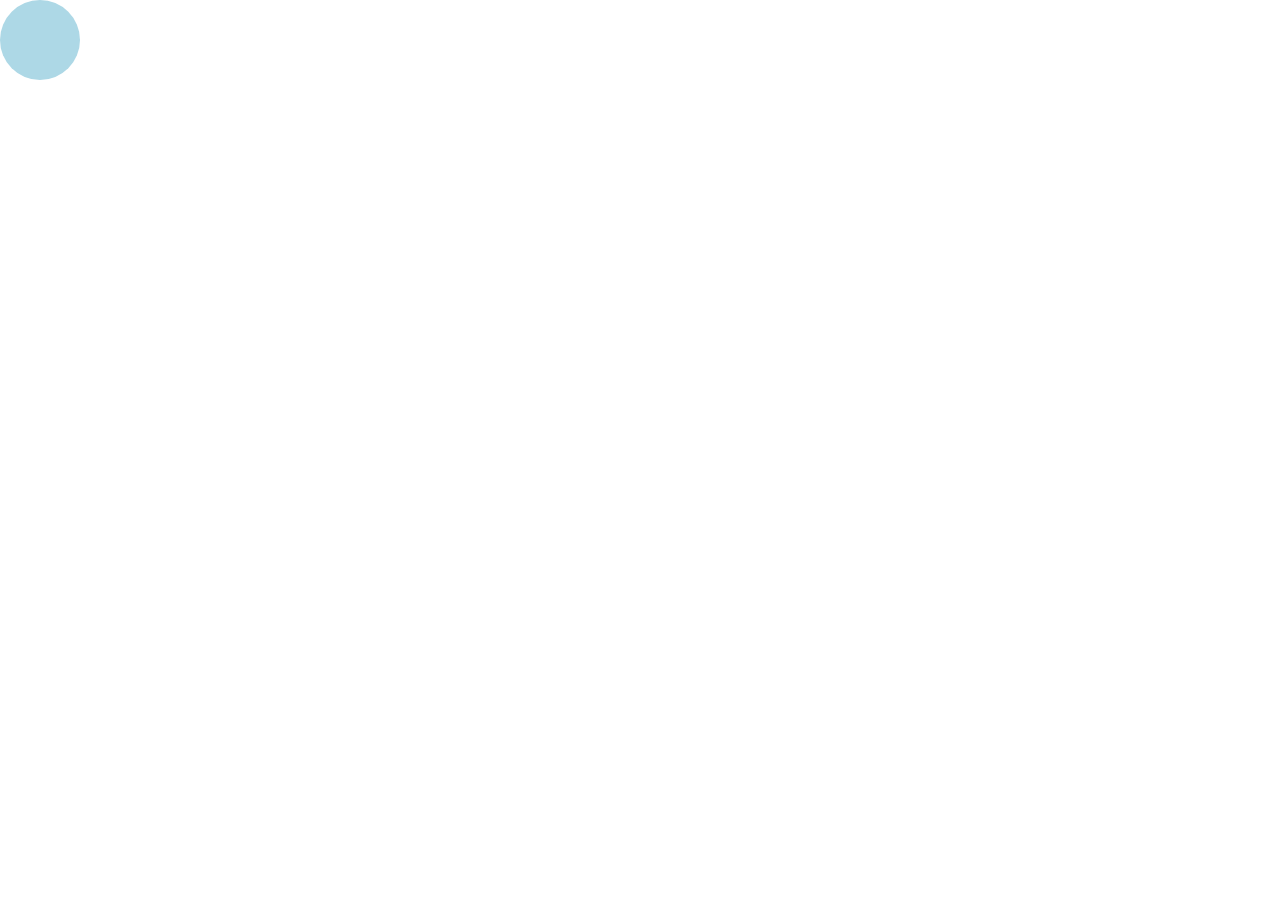
<file: ballCrash.html>
<!doctype html>
<html>
<head>
<meta charset="utf-8">
<title>ball</title>
<style>
#div1{ position:absolute;left:0;top:0;width:80px; height:80px;
 background:lightblue;border-radius:50%;}
</style>
<script>
window.onload = function(){
	var oDiv = document.getElementById("div1");
	var timer=null;
	
	var speedX=0;
	var speedY=0;
	var lastX = 0;
	var lastY = 0;
	
	oDiv.onmousedown=function (ev) {
		clearInterval(timer);
		var oEvt=ev||event;
		var disX=oEvt.clientX-oDiv.offsetLeft;
		var disY=oEvt.clientY-oDiv.offsetTop;
		document.onmousemove=function (ev) {
			var oEvt=ev||event;
			oDiv.style.left=oEvt.clientX-disX+'px';
			oDiv.style.top=oEvt.clientY-disY+'px';
			
			speedX = oDiv.offsetLeft - lastX;
			speedY = oDiv.offsetTop - lastY;
			
			lastX = oDiv.offsetLeft;
			lastY = oDiv.offsetTop;
		}
		document.onmouseup = function(){
			document.onmousemove = null;
			document.onmouseup = null;
			oDiv.releaseCapture && oDiv.releaseCapture();
			
			move();
		 
		};	
		oDiv.setCapture && oDiv.setCapture();
		return false;
	};
	
	
	function move () {
		clearInterval(timer);
		timer=setInterval(function () {
			speedY+=3;
			var l=oDiv.offsetLeft+speedX;
			var t=oDiv.offsetTop+speedY;
			if(t > document.documentElement.clientHeight - oDiv.offsetHeight){
				t = document.documentElement.clientHeight - oDiv.offsetHeight;
				speedY *= -0.9;
				speedX *= 0.9;
			} else if(t < 0){
				t = 0;
				speedY *= -0.9;
				speedX *= 0.9;
			}
			
			if(l > document.documentElement.clientWidth - oDiv.offsetWidth){
				l = document.documentElement.clientWidth - oDiv.offsetWidth;
				speedX *= -0.9;
				speedY *= 0.9;
			} else if(l < 0){
				l = 0;
				speedX *= -0.9;
				speedY *= 0.9;
			}
			oDiv.style.left=l+'px';
			oDiv.style.top=t+'px';
			
			if(Math.abs(speedX) < 1){
				speedX = 0;
			}
			if(Math.abs(speedY) < 1){
				speedY = 0;
			}
			if(speedX == 0 && speedY == 0 && t == document.documentElement.clientHeight - oDiv.offsetHeight){
				clearInterval(timer);
			}
		},30);
	}
	
};
</script>
</head>

<body>
<div id="div1"></div>
</body>
</html>
</file>
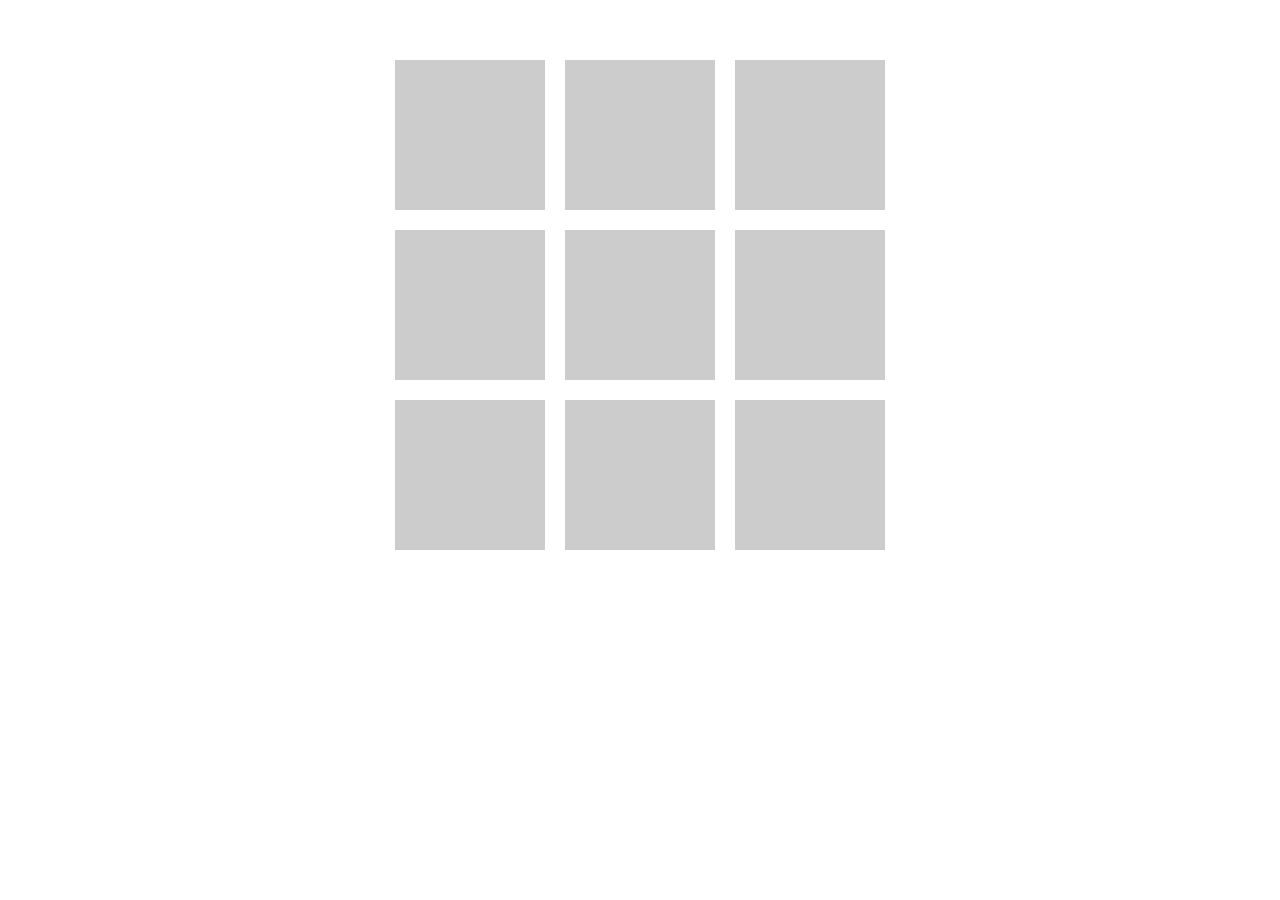
<file: lagou.html>
<!doctype html>
<html>
<head>
<meta charset="utf-8">
<title>穿墙</title>
<style>
*{margin:0;padding:0;list-style:none;}
#ul1{width:510px;margin:50px auto;}
#ul1 li{float:left; margin:10px; position:relative;width:150px; height:150px; background:#ccc; line-height:200px; text-align:center;font-size:20px; overflow:hidden;}
#ul1 li span{ position:absolute;left:-200px;top:0;width:100%; height:100%; background:pink; }
</style>
<script src="js/jquery-1.7.2.js"></script>
<script>
/*
360度 = 2Pi弧度

n弧度 = n*180/Pi
*/

function a2d(n){
	return n*180/Math.PI	
}
function getDir(obj,ev){
	var x = ev.clientX - (obj.offsetLeft + obj.offsetWidth/2)
	var y = obj.offsetTop + obj.offsetHeight/2 - ev.clientY;
	
	//0 左边  1 下边 2 右边 3上边
	return Math.round((a2d(Math.atan2(y,x))+180)/90)%4;
}

window.onload = function(){
	var oUl = document.getElementById("ul1");
	var aLi = oUl.children;
	
	for(var i = 0; i < aLi.length; i++){
		lagou(aLi[i]);
	}
	
	
	function lagou(oDiv){
		oDiv.onmouseover = function(ev){
			
			var oFrom = ev.fromElement || ev.releatedTarget;
			
			if(oDiv.contains(oFrom)){
				return ;
			}
			
			var n = getDir(this,ev);
			var oSpan = this.children[0];
			switch(n){
				case 0:
					oSpan.style.left = "-150px";
					oSpan.style.top = "0";
					break;
				case 1:
					oSpan.style.left = "0";
					oSpan.style.top = "150px";
					break;
				case 2:
					oSpan.style.left = "150px";
					oSpan.style.top = "0";
					break;
				case 3:
					oSpan.style.left = "0";
					oSpan.style.top = "-150px";
					break;
			}	
			
			$(oSpan).stop().animate({left:0,top:0});
		};
	
		oDiv.onmouseout = function(ev){
			
			var oTo = ev.toElement || ev.releatedTarget;
			
			if(oDiv.contains(oTo)){
				return ;
			}
			
			var n = getDir(this,ev);
			var oSpan = this.children[0];
			switch(n){
				case 0:
					$(oSpan).stop().animate({left:"-150px",top:0});
					break;
				case 1:
					$(oSpan).stop().animate({left:0,top:"150px"});
					break;
				case 2:
					$(oSpan).stop().animate({left:"150px",top:0});
					break;
				case 3:
					$(oSpan).stop().animate({left:0,top:"-150px"});
					break;
			}	
			
			
		};	
	
	}
	
	
 
};
</script>
</head>

<body>
<ul id="ul1">
	<li><span>span</span></li>
	<li><span>span</span></li>
	<li><span>span</span></li>
	<li><span>span</span></li>
	<li><span>span</span></li>
	<li><span>span</span></li>
	<li><span>span</span></li>
	<li><span>span</span></li>
	<li><span>span</span></li>
</ul>

</body>
</html>
</file>
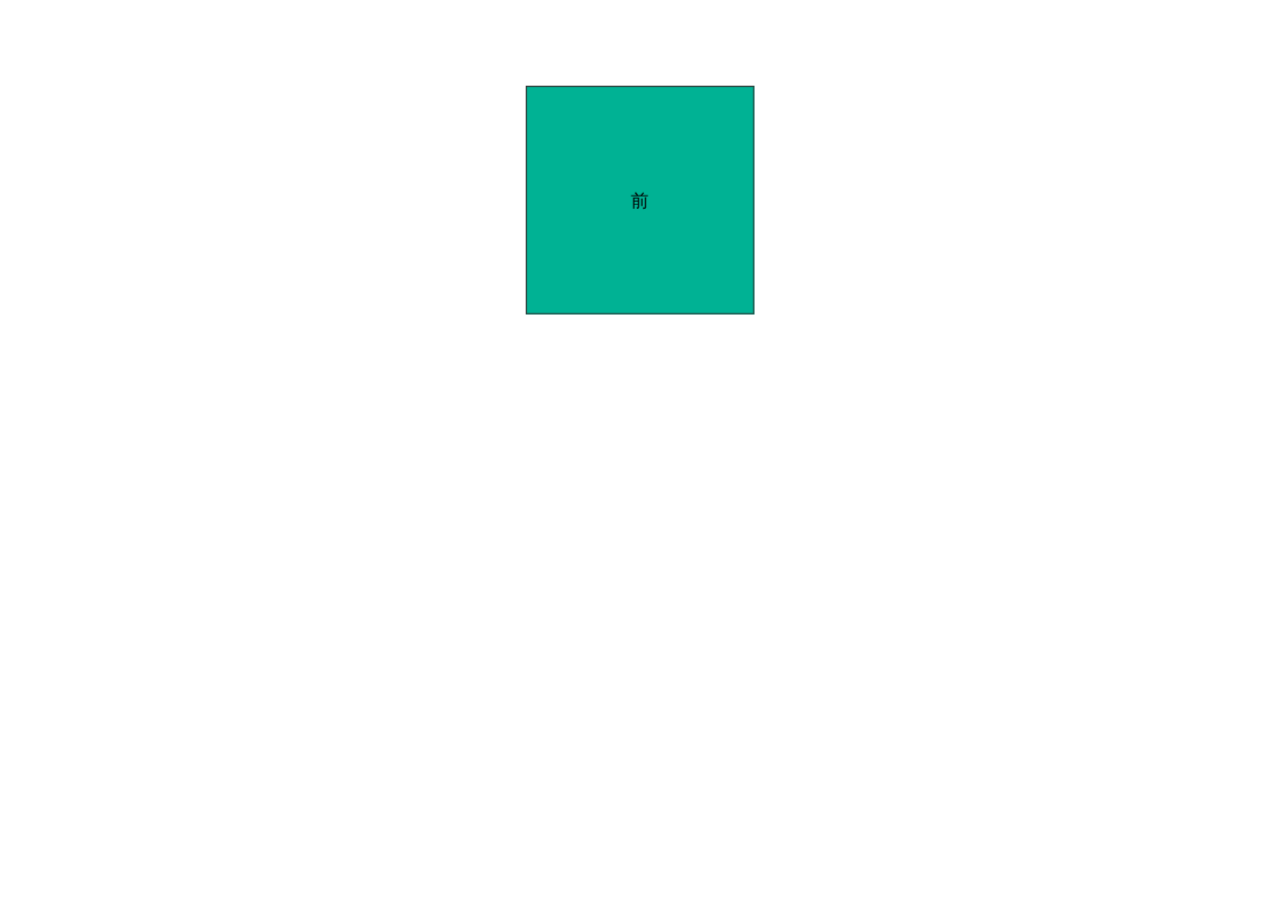
<file: lifangti.html>
<!doctype html>
<html>
<head>
<meta charset="utf-8">
<title>无标题文档</title>
<style>
*{ margin:0; padding:0; list-style:none; }
#box{ position:relative;left:0; top:0; width:200px; height:200px; background:#ccc; margin:100px auto; transform-style:preserve-3d;transition:1s all ease;
transform:perspective(800px) rotateX(0deg) rotateY(0deg);
 }
#box div{ position:absolute; left:0; top:0; width:198px; height:198px; border:1px solid #333; background:#00b294; text-align:center; line-height:200px; }
#box div.f{ transform:translateZ(100px);}
#box div.back{ transform:translateZ(-100px);}
#box div.l{ transform:rotateY(-90deg) translateZ(100px) ;}
#box div.r{ transform: rotateY(90deg) translateZ(100px);}
#box div.t{ transform:rotateX(90deg) translateZ(100px) ;}
#box div.b{ transform:rotateX(-90deg) translateZ(100px) ;}
#box:active{ transform:perspective(800px) rotateX(-60deg) rotateY(-60deg);}
</style>
<script>
window.onload=function(){
	var oBox=document.getElementById('box');
	var y=0;
	var x=0;
	oBox.onmousedown=function(ev){
		var disX=ev.clientX-y;
		var disY=ev.clientY-x;
		document.onmousemove=function(ev){
			y=ev.clientX-disX;	
			x=ev.clientY-disY;
			oBox.style.transform='perspective(800px) rotateX('+-x+'deg) rotateY('+y+'deg)';	
		};
		document.onmouseup=function(){
			document.onmousemove=null;
			document.onmouseup=null;	
		};	
		return false;
	};	
};
</script>
</head>

<body>
<div id="box">
	<div class="f">前</div>
	<div class="back">后</div>
	<div class="l">左</div>
	<div class="r">右</div>
	<div class="t">上</div>
	<div class="b">下</div>
</div>
</body>
</html>
</file>
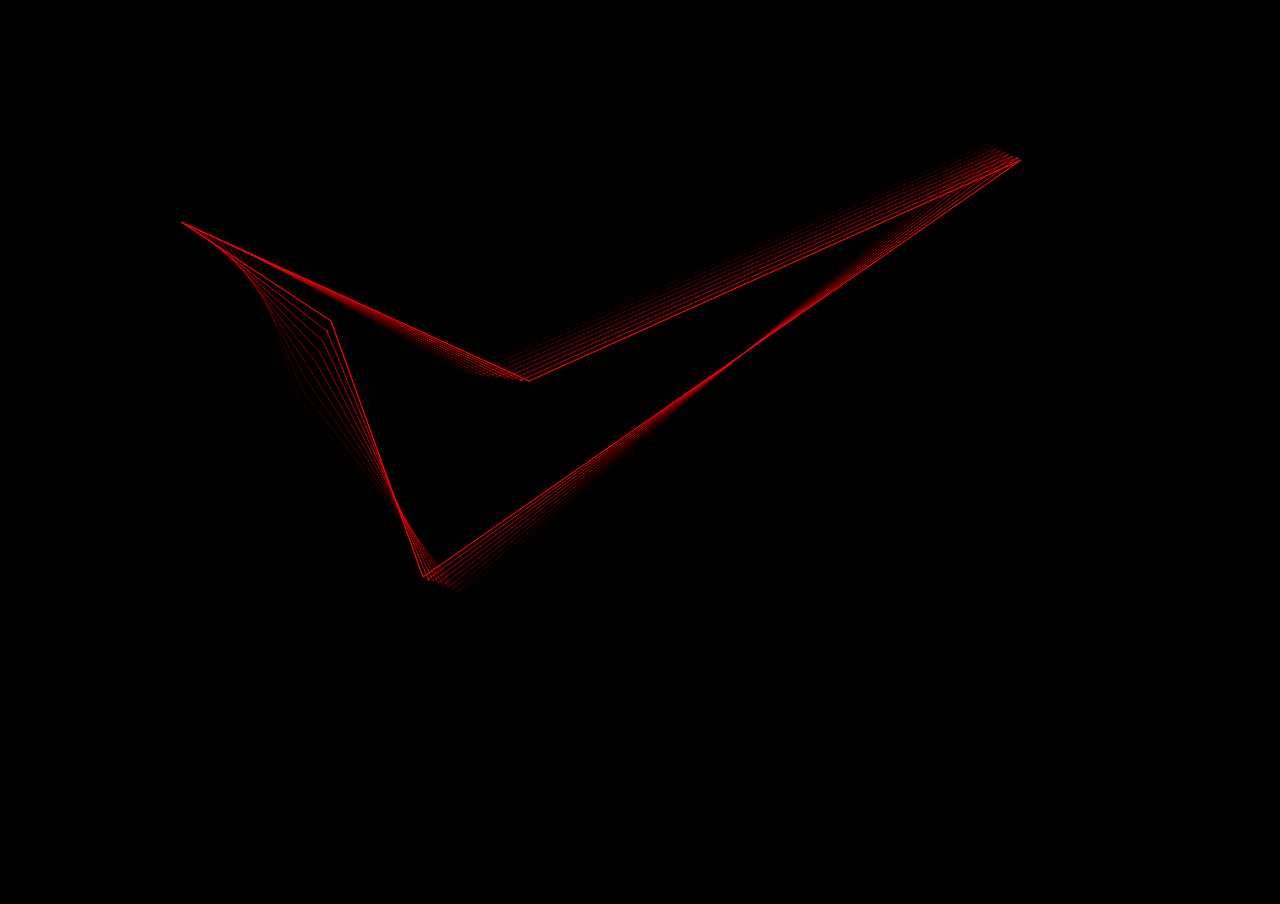
<file: pingbao.html>
<!doctype html>
<html>
<head>
<meta charset="utf-8">
<title>无标题文档</title>
<style>
*{ margin:0; padding:0;}
html{ overflow:hidden;}
body{ background:#000;}
#c{ background:#000;}
</style>
<script>
function rnd(n,m){
	return Math.floor(Math.random()*(m-n)+n);	
}
window.onload=function(){
	var oC=document.getElementById('c');
	var gd=oC.getContext('2d');
	 
	var winW=window.innerWidth;
	var winH=window.innerHeight;
	oC.width=winW;
	oC.height=winH;
	
	var N=5;
	var aPoint=[];
	for(var i=0;i<N;i++){
		aPoint[i]={
			w:1,
			h:1,
			x:rnd(0,winW),
			y:rnd(0,winH),
			speedX:rnd(-10,10),
			speedY:rnd(-10,10)	
		};
	}	
	
	var oldPoint=[];
	setInterval(function(){
		gd.clearRect(0,0,oC.width,oC.height);
		for(var i=0;i<N;i++){
			drawPoint(aPoint[i]);
			
			aPoint[i].x +=aPoint[i].speedX;
			aPoint[i].y +=aPoint[i].speedY;
			
			if(aPoint[i].x<0){
				aPoint[i].speedX *=-1;	
			}
			if(aPoint[i].x>winW){
				aPoint[i].speedX *=-1;	
			}
			if(aPoint[i].y<0){
				aPoint[i].speedY *=-1;	
			}
			if(aPoint[i].y>winH){
				aPoint[i].speedY *=-1;	
			}	
		}
		gd.beginPath();
		gd.moveTo(aPoint[0].x,aPoint[0].y);
		for(var i=1;i<N;i++){
			gd.lineTo(aPoint[i].x,aPoint[i].y);	
		}
		gd.closePath();
		gd.strokeStyle='red';
		gd.stroke();
		
		var arr=[];
		for(var i=0;i<N;i++){
			arr.push({x:aPoint[i].x,y:aPoint[i].y});	
		}
		oldPoint.push(arr);
		while(oldPoint.length>10){
			oldPoint.shift();
		}	
		for(var i=0;i<oldPoint.length;i++){
			gd.beginPath();
			gd.moveTo(oldPoint[i][0].x,oldPoint[i][0].y);
			for(var j=1;j<N;j++){
				gd.lineTo(oldPoint[i][j].x,oldPoint[i][j].y);	
			}	
			gd.closePath();
			var opacity=i/oldPoint.length;
			gd.strokeStyle='rgba(255,0,0,'+opacity+')';
			gd.stroke();
		}
	},16);
	function drawPoint(p){
		gd.fillStyle='#fff';
		gd.fillRect(p.x,p.y,p.w,p.h);
		gd.strokeRect(p.x,p.y,p.w,p.h);	
	};
};
</script>
</head>

<body>
	<canvas id="c"></canvas>
    
    
    
    
    
    
    
    
    
    
    
    
    
    
    
    
    
</body>
</html>
</file>
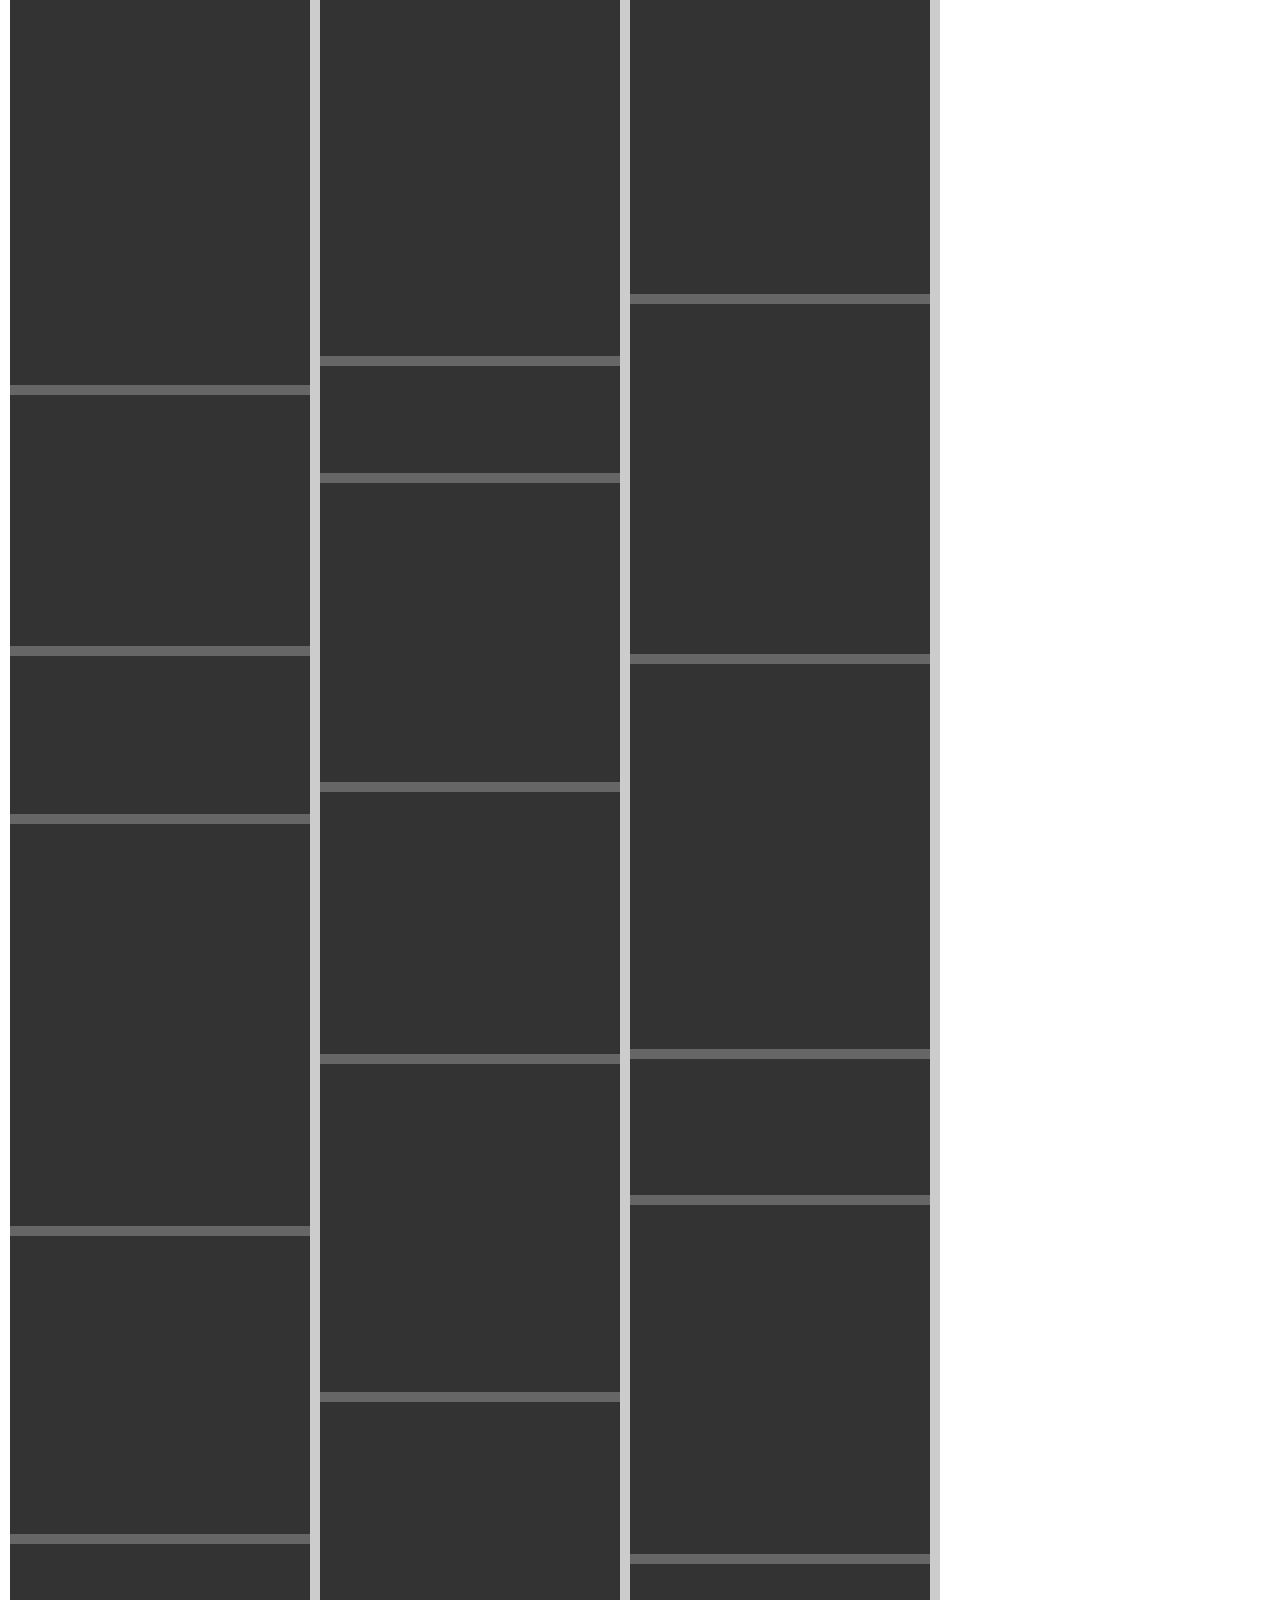
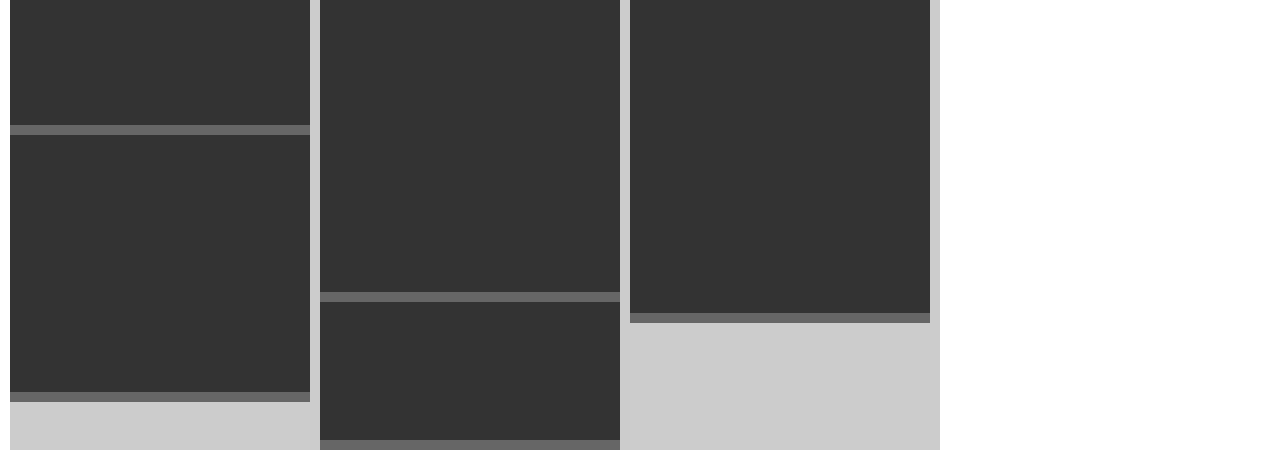
<file: pubu.html>
<!doctype html>
<html>
<head>
<meta charset="utf-8">
<title>瀑布流</title>
<style>
*{ margin:0; padding:0; list-style:none; font-family: "微软雅黑","张海山锐线体简"}
#div1{ position:absolute;left:10px;top:0px;background:#CCC; overflow: hidden;width:930px;margin:0 auto;}
#div1 ul{ float:left;width:300px;margin-right:10px; background: #666;}
#div1 ul li{/*height:300px;*/ background: #333; margin-bottom:10px;}
</style>
<script>
window.onload=function(){
	var oDiv=document.getElementById('div1');
	var aUl=oDiv.children;
	//1.	createLi
	function createLi(){
		var oLi=document.createElement('li');
		//oLi.innerHTML='...'
		oLi.style.height=parseInt(50+Math.random()*(500-50))+'px';
		return oLi;	
	}
	
	
	//3.	insertToUl(20)
	function insertToUl(n){
		for(var j=0;j<n;j++){
			//找最短的ul插入li
			var arr=[];
			for(var i=0;i<aUl.length;i++){
				arr.push(aUl[i]);	//向数组里添加ul
			}
			arr.sort(function(ul1,ul2){return ul1.offsetHeight-ul2.offsetHeight});
			arr[0].appendChild(createLi());
			
		}	
	}
	insertToUl(20);
	
	//4.	判断滚动到底部--->insertToUl(10);
	window.onscroll=function(){
		//到低了?
		var scrTop=document.documentElement.scrollTop||document.body.scrollTop;
		var cHeight=document.documentElement.clientHeight;
		var bodyH = document.body.scrollHeight; 
		
		if(bodyH<=scrTop+cHeight){
			alert('到底了')
			insertToUl(10);
		}	
	};
};
</script>
</head>

<body>

<div id="div1">
	<ul>
    </ul>
	<ul>
    </ul>
	<ul>
    </ul>
</div>

</body>
</html>
</file>
